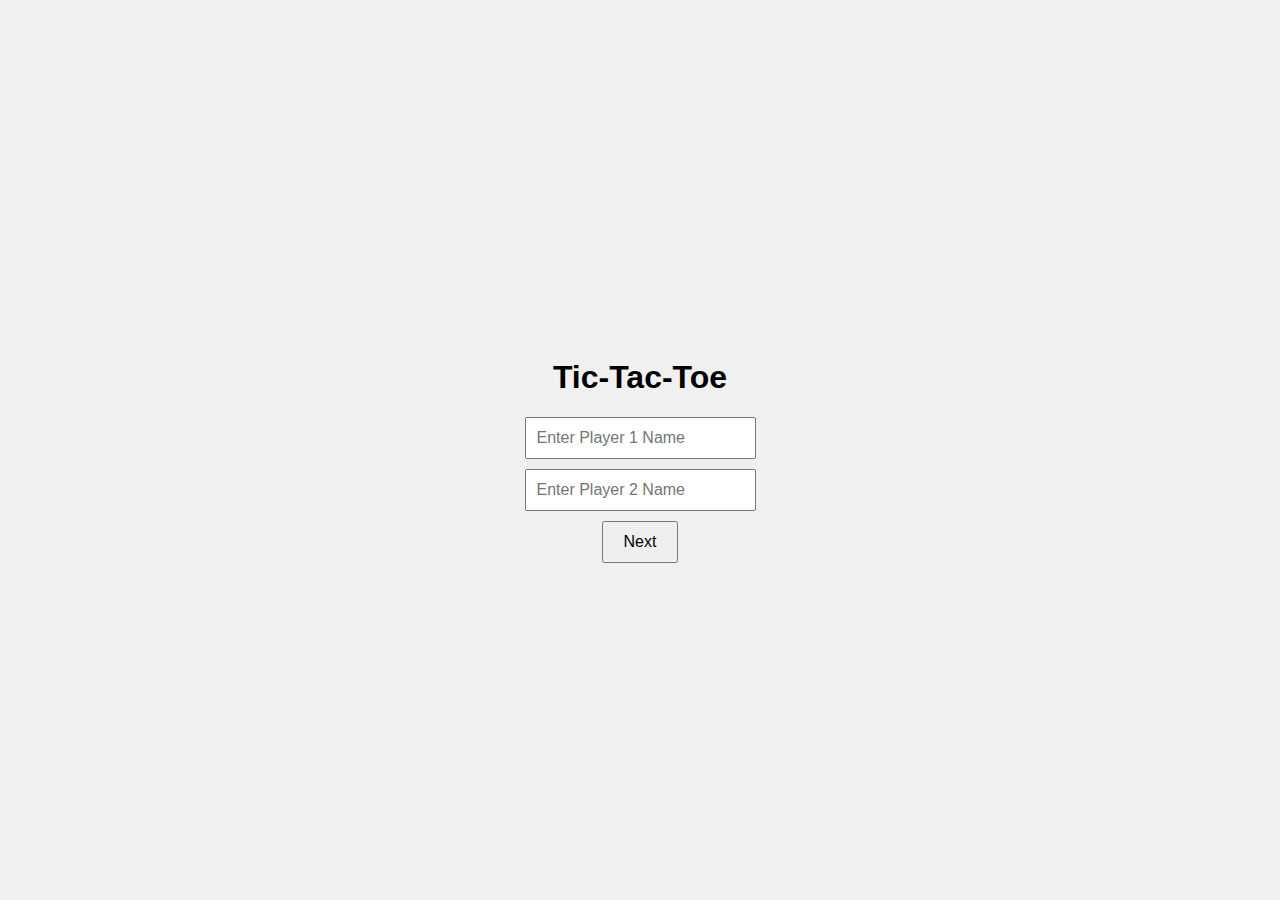
<file: index.html>
<!DOCTYPE html>
<html lang="en">
<head>
    <meta charset="UTF-8">
    <meta name="viewport" content="width=device-width, initial-scale=1.0">
    <title>Tic-Tac-Toe Setup</title>
    <link rel="stylesheet" href="styles.css">
</head>
<body>
    <div id="setup">
        <h1>Tic-Tac-Toe</h1>
        <input type="text" id="player1" placeholder="Enter Player 1 Name">
        <input type="text" id="player2" placeholder="Enter Player 2 Name">
        <button id="startGame">Next</button>
    </div>
    <script>
        document.getElementById('startGame').addEventListener('click', () => {
            const player1 = document.getElementById('player1').value;
            const player2 = document.getElementById('player2').value;
            if (player1 && player2) {
                localStorage.setItem('player1', player1);
                localStorage.setItem('player2', player2);
                window.location.href = 'game.html';
            } else {
                alert('Please enter names for both players.');
            }
        });
    </script>
</body>
</html>
</file>
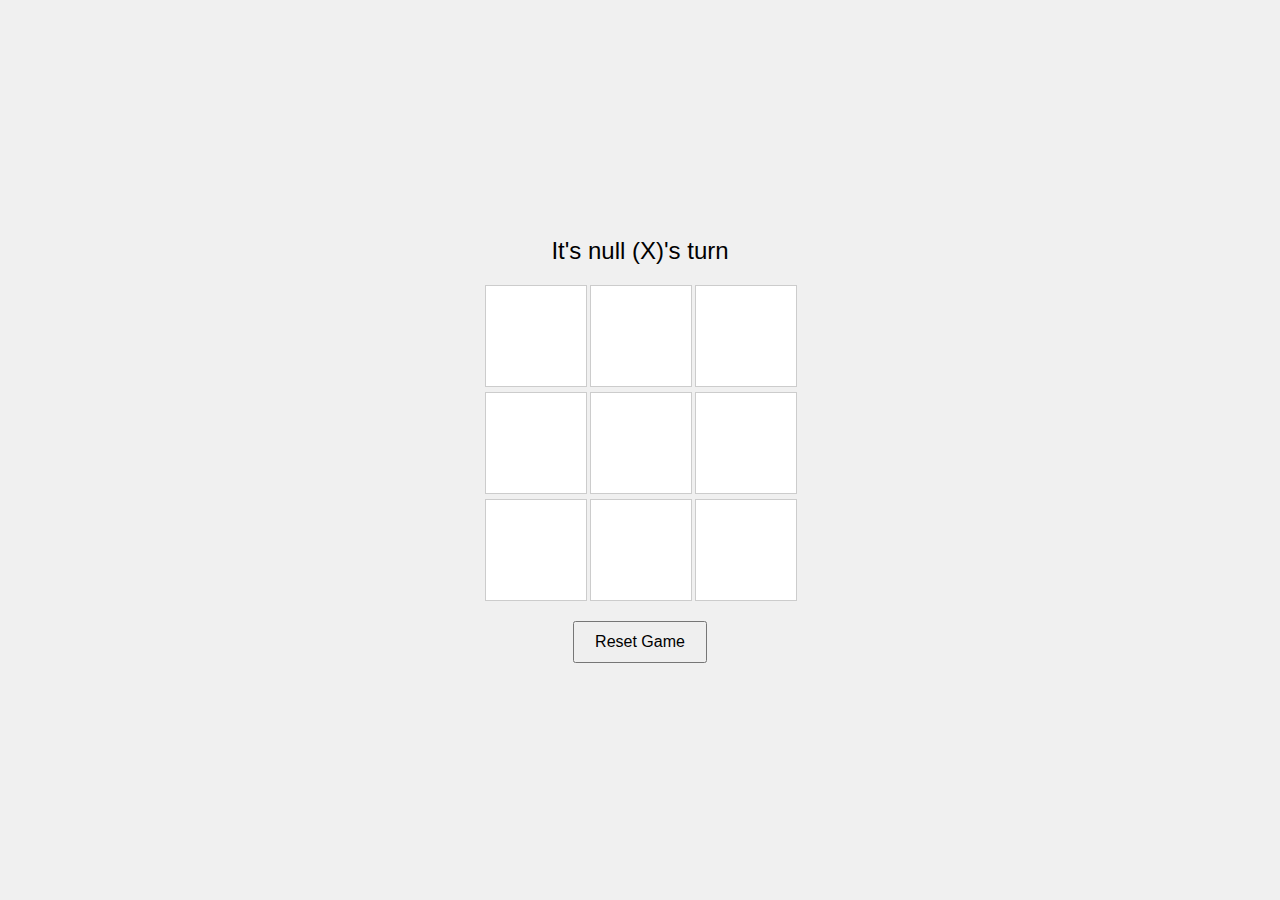
<file: game.html>
<!DOCTYPE html>
<html lang="en">
<head>
    <meta charset="UTF-8">
    <meta name="viewport" content="width=device-width, initial-scale=1.0">
    <title>Tic-Tac-Toe Game</title>
    <link rel="stylesheet" href="styles.css">
</head>
<body>
    <div id="game">
        <div id="status"></div>
        <div id="board">
            <div class="cell" data-index="0"></div>
            <div class="cell" data-index="1"></div>
            <div class="cell" data-index="2"></div>
            <div class="cell" data-index="3"></div>
            <div class="cell" data-index="4"></div>
            <div class="cell" data-index="5"></div>
            <div class="cell" data-index="6"></div>
            <div class="cell" data-index="7"></div>
            <div class="cell" data-index="8"></div>
        </div>
        <button id="reset">Reset Game</button>
    </div>
    <script src="script.js"></script>
</body>
</html>
</file>
<file: styles.css>
body {
    font-family: Arial, sans-serif;
    display: flex;
    justify-content: center;
    align-items: center;
    height: 100vh;
    margin: 0;
    background-color: #f0f0f0;
}

#setup, #game {
    text-align: center;
}

#setup input {
    display: block;
    margin: 10px auto;
    padding: 10px;
    font-size: 16px;
}

#startGame, #reset {
    padding: 10px 20px;
    font-size: 16px;
    cursor: pointer;
}

#status {
    font-size: 24px;
    margin-bottom: 20px;
}

#board {
    display: grid;
    grid-template-columns: repeat(3, 100px);
    grid-gap: 5px;
    margin-bottom: 20px;
}

.cell {
    width: 100px;
    height: 100px;
    background-color: #fff;
    display: flex;
    justify-content: center;
    align-items: center;
    font-size: 36px;
    cursor: pointer;
    border: 1px solid #ccc;
}

.winning-cell {
    background-color: lightgreen;
}
</file>
